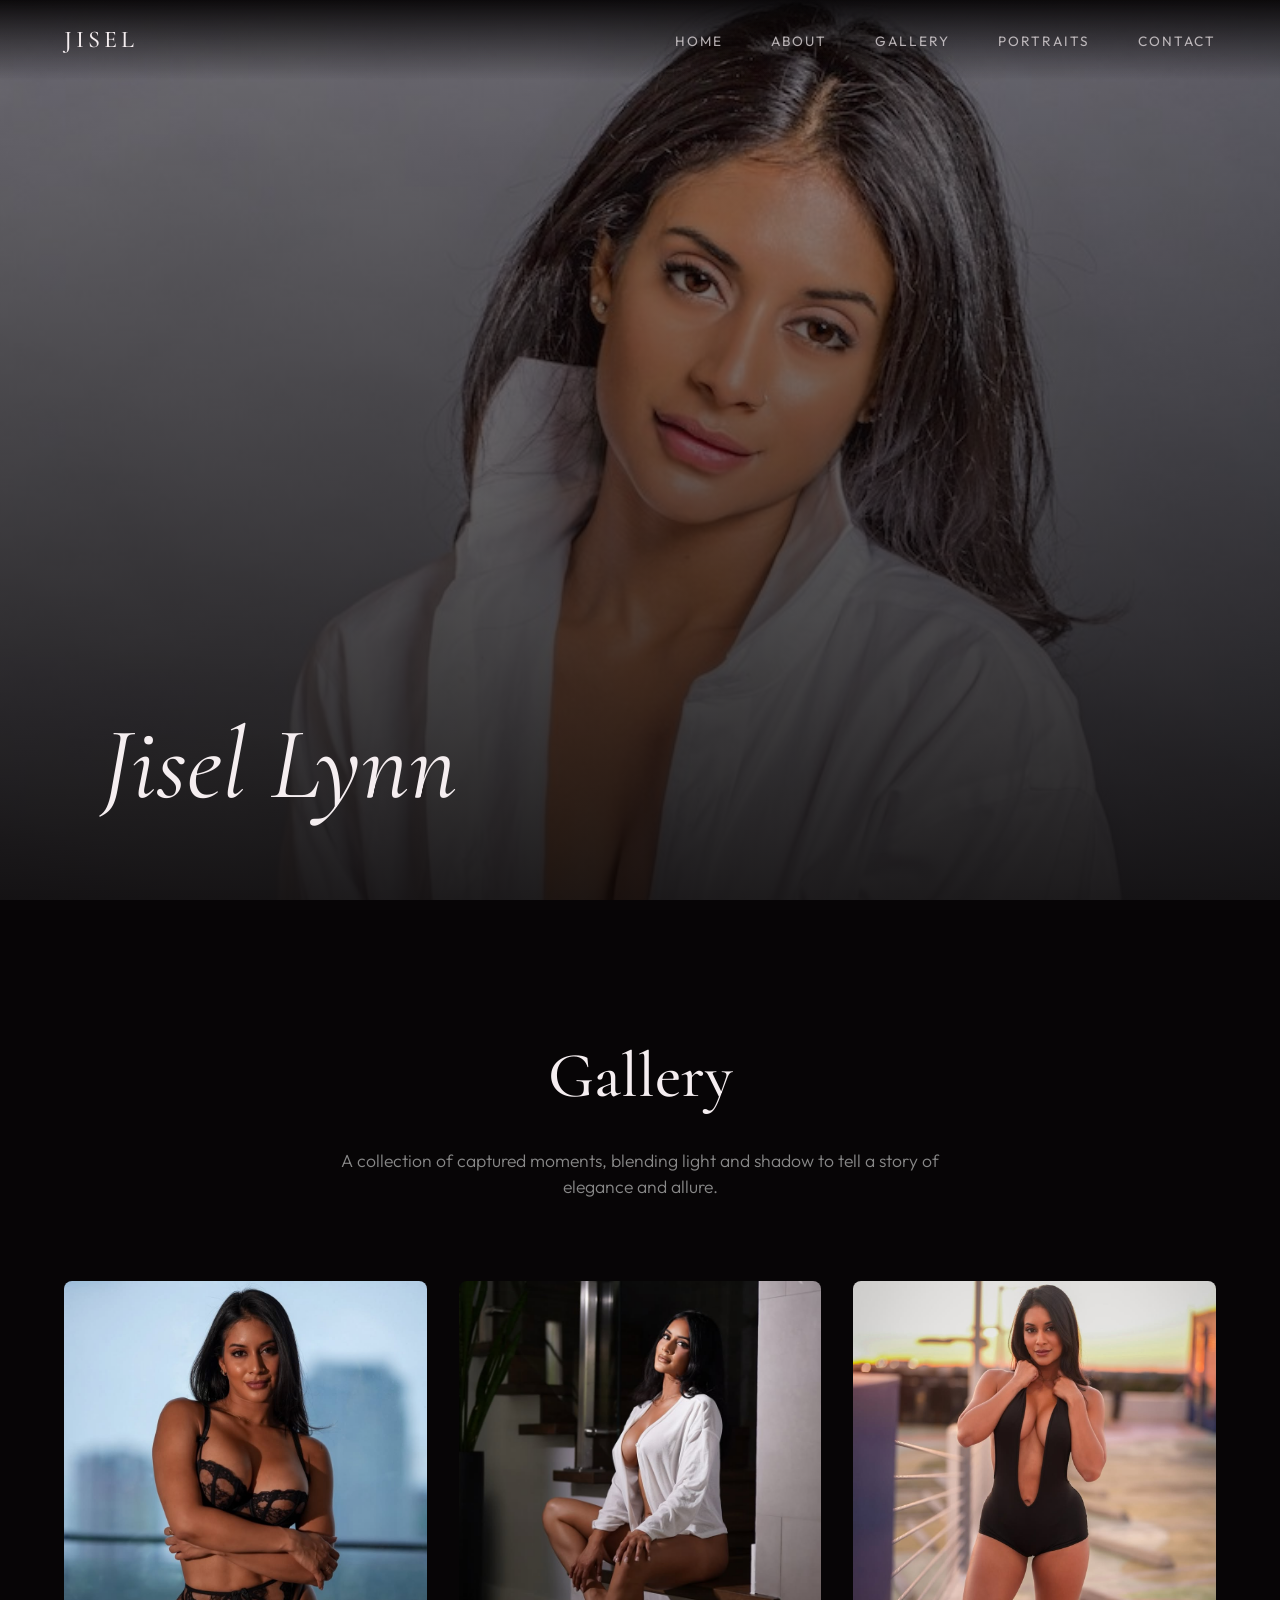
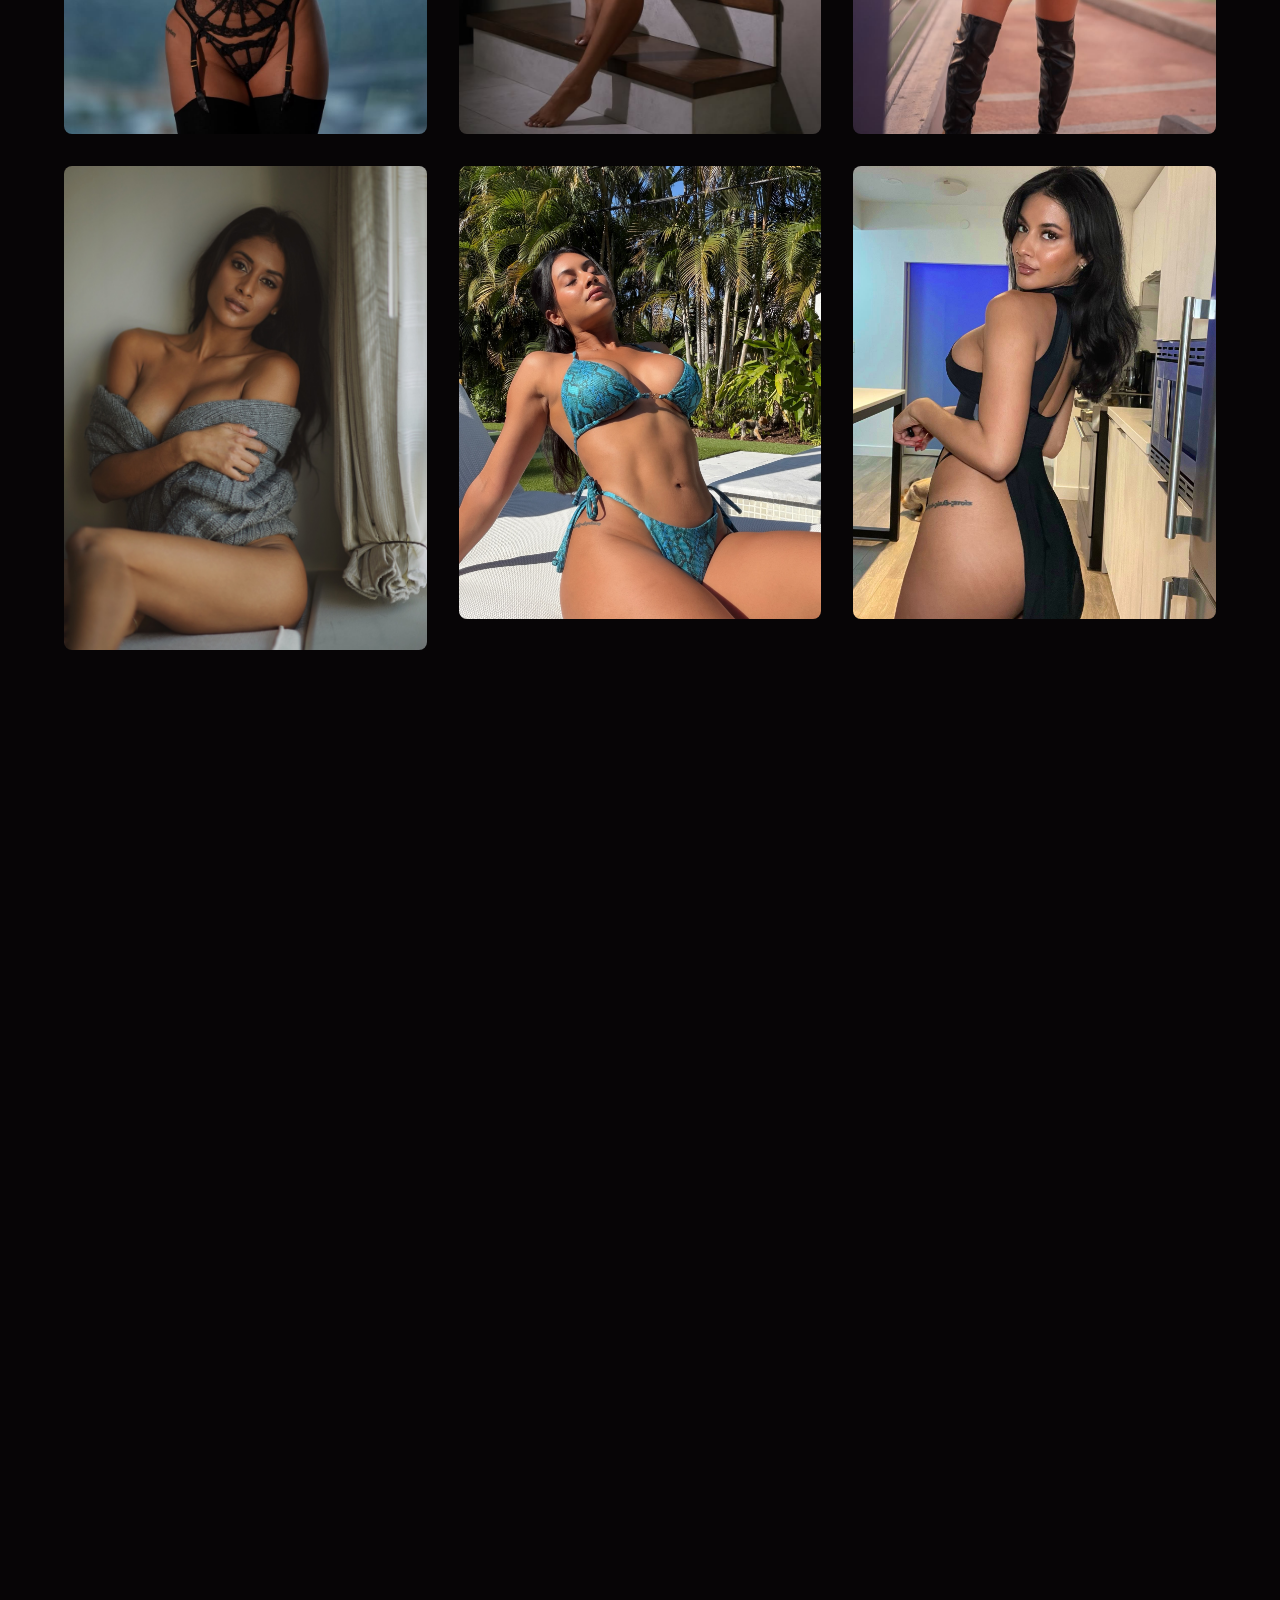
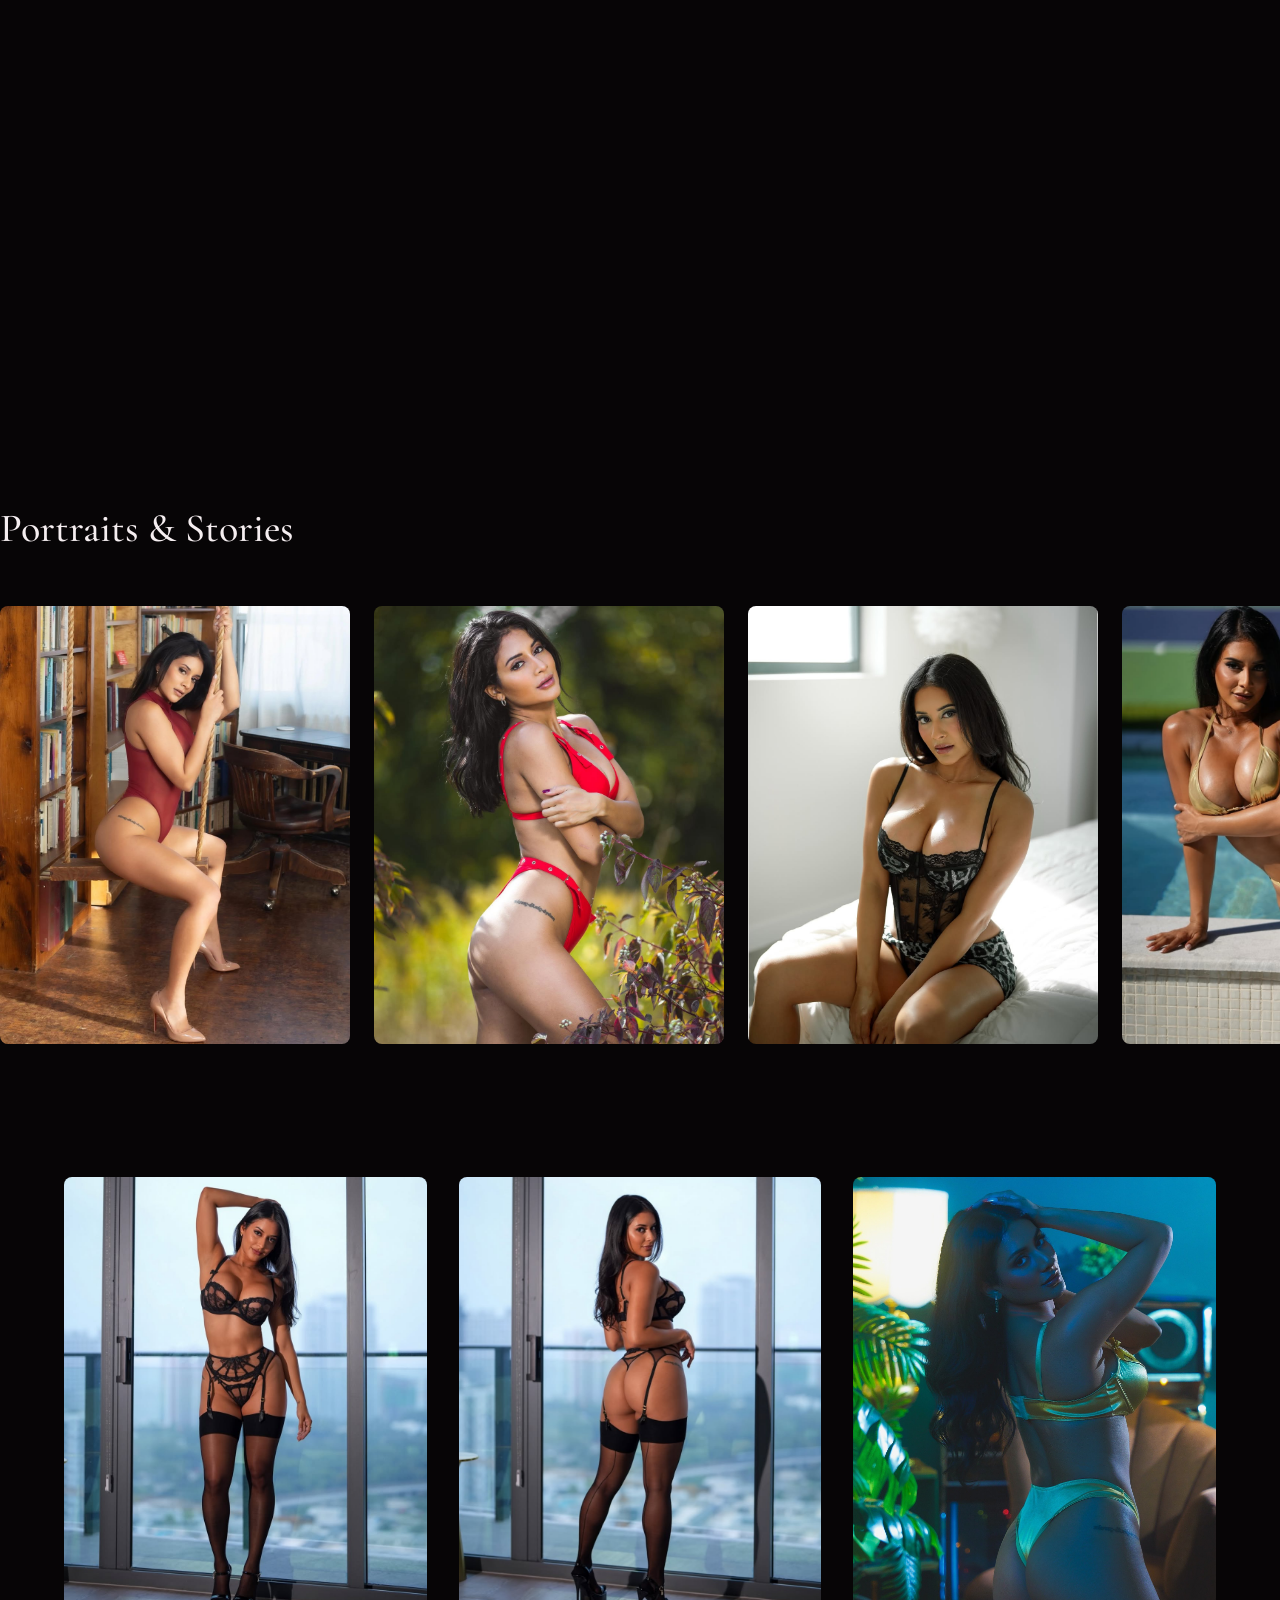
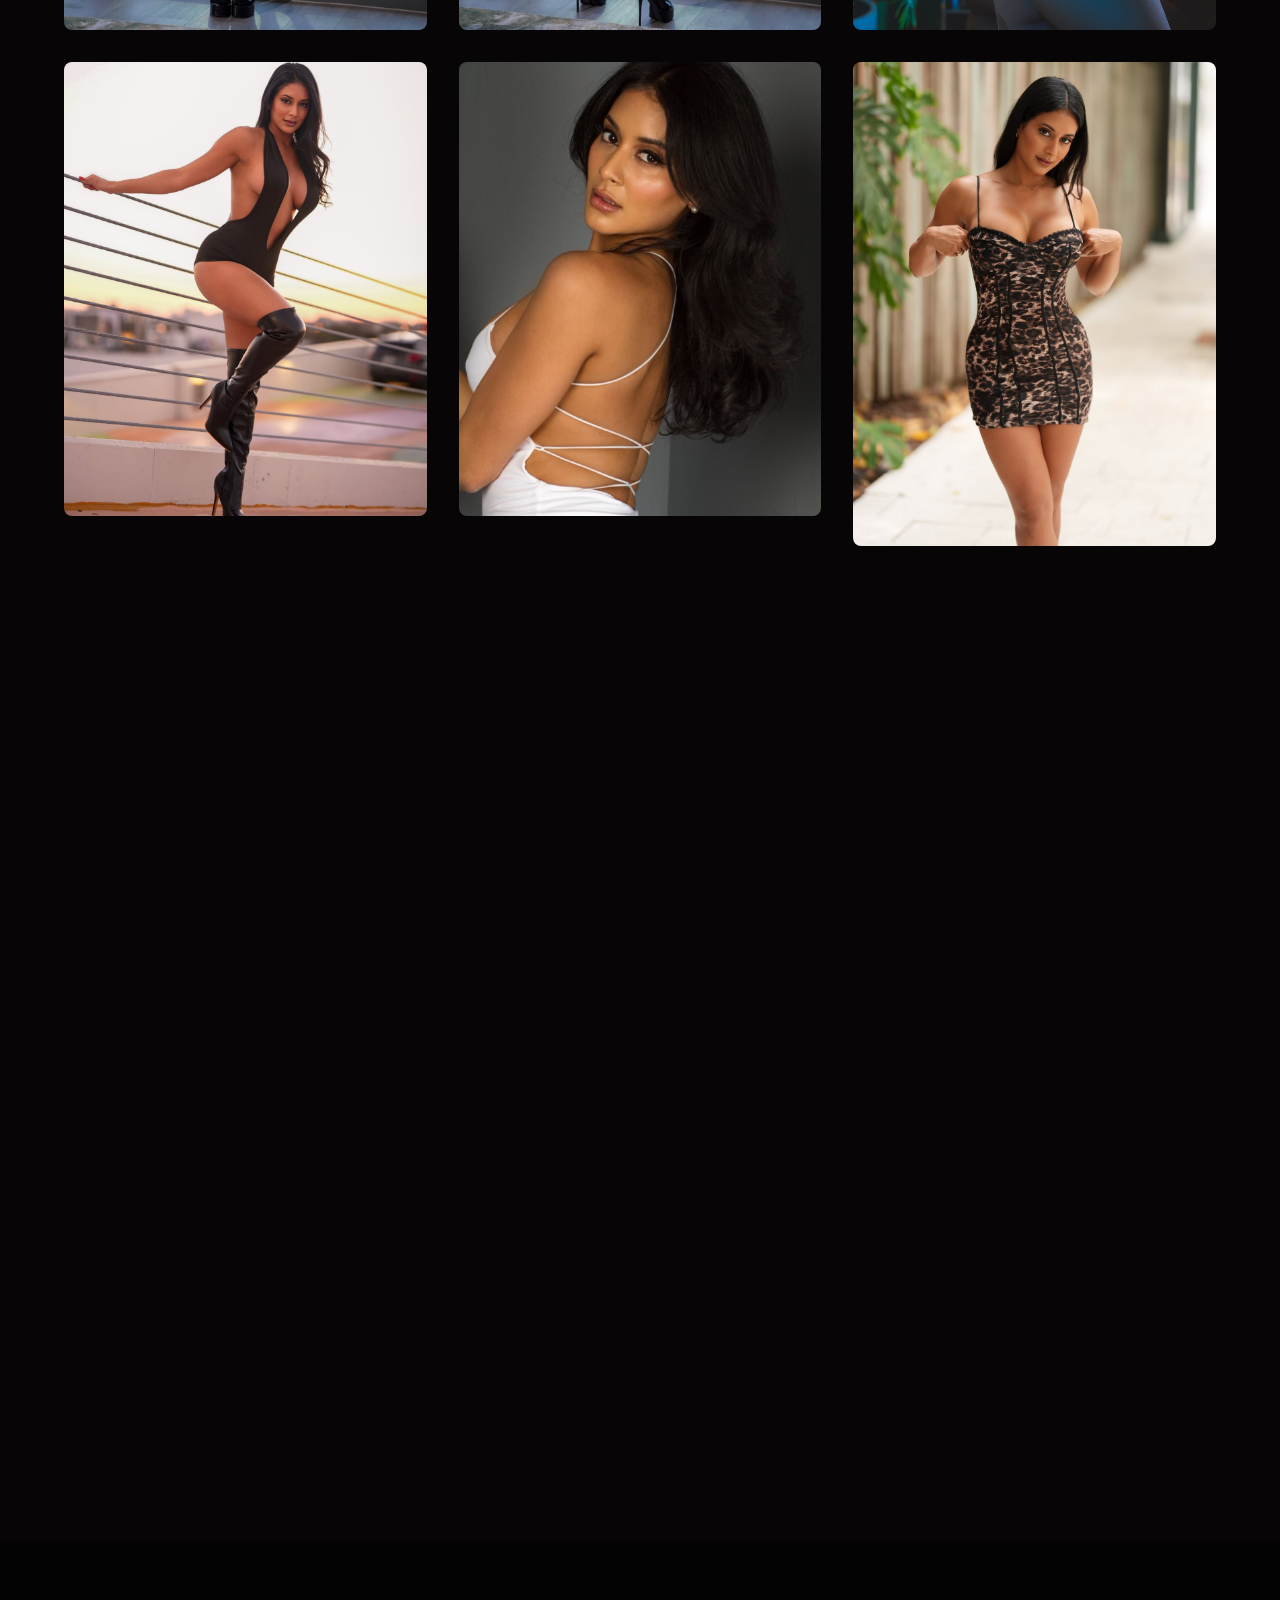
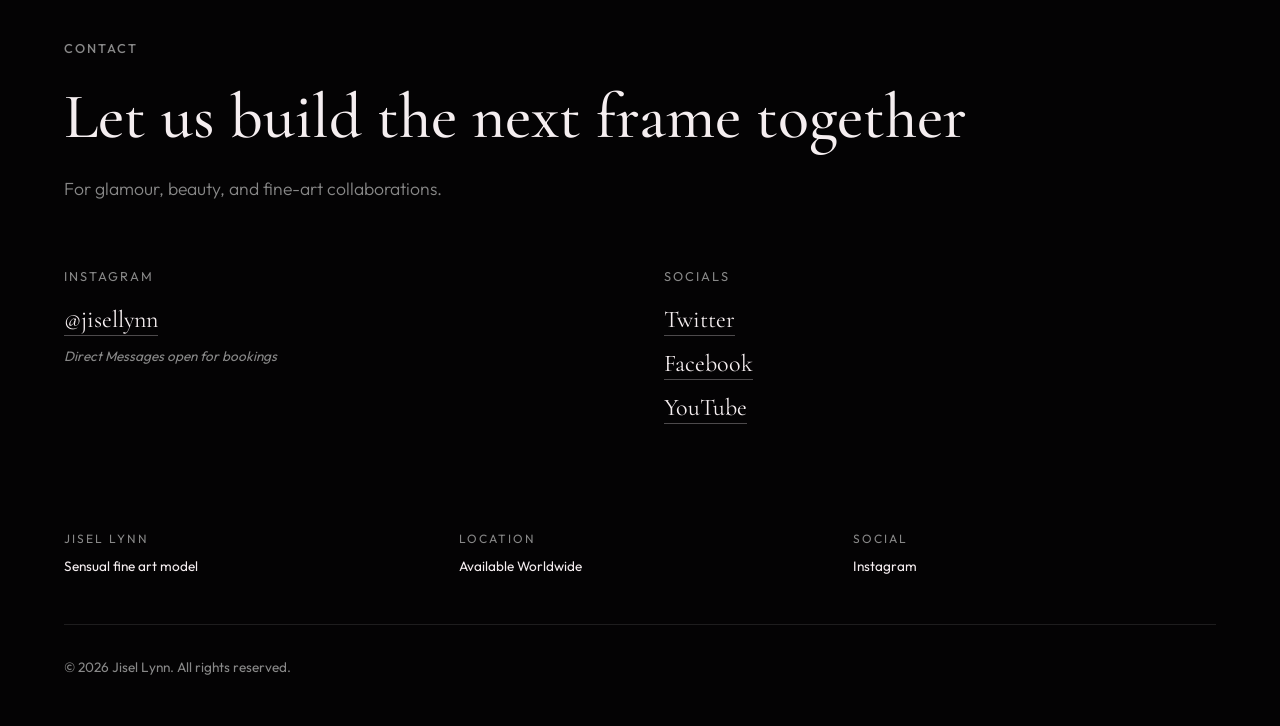
<file: index.html>
<!DOCTYPE html>
<html lang="en">
<head>
    <meta charset="utf-8" />
    <meta name="viewport" content="width=device-width, initial-scale=1" />
    
    <title>Jisel Lynn | Model Portfolio</title>
    <meta name="description" content="Jisel Lynn — Elegant model portfolio. Acting, Art, Boudoir, Fitness & Glamour."/> 
    <meta name="theme-color" content="#070506"/> 
    
    <link rel="preconnect" href="https://fonts.googleapis.com"/> 
    <link rel="preconnect" href="https://fonts.gstatic.com" crossorigin/> 
    
    <!-- Using the exact fonts from references -->
    <link href="https://fonts.googleapis.com/css2?family=Cormorant+Garamond:ital,wght@0,400;0,500;0,600;0,700;1,400;1,500;1,600&family=Outfit:wght@300;400;500;600&display=swap" rel="stylesheet"/>
    <link href="https://fonts.googleapis.com/css2?family=DM+Sans:opsz,wght@9..40,300;9..40,400;9..40,500&display=swap" rel="stylesheet">
    
    <link rel="stylesheet" href="style.css">
</head>
<body>

    <!-- Navigation Bar -->
    <nav class="nav_top">
        <a class="rail_brand" href="#home">JISEL</a> 
        <input id="nav_toggle" class="nav_toggle" type="checkbox" aria-label="Toggle navigation menu"/> 
        
        <label for="nav_toggle" class="hamburger">
            <span></span><span></span><span></span>
        </label> 
        
        <ul class="nav_links">
            <li><a href="#home">Home</a></li> 
            <li><a href="#about">About</a></li> 
            <li><a href="#gallery">Gallery</a></li> 
            <li><a href="#portraits">Portraits</a></li> 
            <li><a href="#contact">Contact</a></li>
        </ul> 
    </nav>
    
    <!-- Main Shell -->
    <main class="page_shell">
        
        <!-- Hero Section -->
        <section id="home" class="hero">
            <div class="hero_slider">
                <div class="hero_slide active">
                    <img src="images/jisel-6.jpg" alt="Portfolio Image">
                </div>
                <div class="hero_slide">
                    <video src="images/jisel-vid-2.mp4" autoplay loop muted playsinline></video>
                </div>
                <div class="hero_slide">
                    <video src="images/jisel-vid-3.mp4" autoplay loop muted playsinline></video>
                </div>
                <div class="hero_slide">
                    <video src="images/JISEL-VID-5.mp4" autoplay loop muted playsinline></video>
                </div>
                <div class="hero_slide">
                    <video src="images/JISEL-VID-6.mp4" autoplay loop muted playsinline></video>
                </div>
                <div class="hero_slide">
                    <video src="images/JISEL-VID-7.mp4" autoplay loop muted playsinline></video>
                </div>
                <div class="hero_slide">
                    <video src="images/JISEL-VID-8.mp4" autoplay loop muted playsinline></video>
                </div>
                <div class="hero_slide">
                    <video src="images/jisel-vid-1.mp4" autoplay loop muted playsinline></video>
                </div>
            </div>
            <div class="hero_dim"></div> 
            
            <div class="hero_content reveal">
                <h1 class="hero_name">Jisel Lynn</h1> 
            </div> 
        </section>
        
        <!-- Gallery Section -->
        <section id="gallery" class="works_section">
            <div class="works_header reveal">
                <h2>Gallery</h2> 
                <p class="works_intro">A collection of captured moments, blending light and shadow to tell a story of elegance and allure.</p>
            </div>
            
            <div class="masonry">
                <figure class="masonry_pack masonry_r4 reveal-grid-item"><img src="images/jisel-12.jpg" loading="lazy" alt="Editorial"></figure>
                <figure class="masonry_pack masonry_h4 reveal-grid-item"><img src="images/jisel-2.jpg" loading="lazy" alt="Editorial"></figure>
                <figure class="masonry_pack masonry_r3 reveal-grid-item"><img src="images/jisel-4.jpg" loading="lazy" alt="Editorial"></figure>
                <figure class="masonry_pack masonry_h5 reveal-grid-item"><img src="images/jisel-5.jpg" loading="lazy" alt="Editorial"></figure>
                <figure class="masonry_pack masonry_r4 reveal-grid-item"><img src="images/jisel-7.jpg" loading="lazy" alt="Editorial"></figure>
                <figure class="masonry_pack masonry_r3 reveal-grid-item"><img src="images/jisel-9.jpg" loading="lazy" alt="Editorial"></figure>
            </div>
        </section>

        <!-- About Section (Denisa Style) -->
        <section id="about" class="about_block">
            <div class="about_split">
                <figure class="about_figure reveal">
                    <img class="about_photo" src="images/jisel-18.jpg" alt="Jisel portrait">
                </figure> 
                <div class="about_copy reveal reveal-delayed">
                    <p class="about_label">ABOUT</p>
                    <h2 class="about_title">Jisel</h2> 
                    <p class="about_lead">Sensual model exploring forms of sensuality.</p> 
                    <p class="about_body">My work combines a refined aesthetic with a bold, modern femininity. Exploring Acting, Art, Bodypaint, Cosplay, Editorial, and Fashion.</p> 
                    
                    <div class="about_tags_section">
                        <p class="section_label">GENRES</p>
                        <div class="pill_group">
                            <span class="pill">Glamour</span>
                            <span class="pill">Sensual Art</span>
                            <span class="pill">Fashion</span>
                        </div>
                    </div>
                    
                    <div class="about_tags_section">
                        <p class="section_label">LANGUAGES</p>
                        <div class="pill_group">
                            <span class="pill">English</span>
                        </div>
                    </div>
                    
                    <div class="model_details_card">
                        <p class="section_label">MEASUREMENTS</p> 
                        <dl class="measure_table">
                            <div class="measure_row"><dt>ETHNICITY</dt> <dd>East Indian</dd></div> 
                            <div class="measure_row"><dt>HEIGHT</dt> <dd>5' 4"</dd></div> 
                            <div class="measure_row"><dt>WEIGHT</dt> <dd>108 lbs</dd></div> 
                            <div class="measure_row"><dt>BUST</dt> <dd>30"</dd></div> 
                            <div class="measure_row"><dt>WAIST</dt> <dd>23"</dd></div> 
                            <div class="measure_row"><dt>HIPS</dt> <dd>34"</dd></div>
                            <div class="measure_row"><dt>HAIR</dt> <dd>Black</dd></div>
                            <div class="measure_row"><dt>EYES</dt> <dd>Brown</dd></div>
                        </dl>
                    </div>
                </div>
            </div>
        </section>

        <!-- Portraits Ribbon Section -->
        <section id="portraits" class="head_band">
            <h2 class="head_title">Portraits &amp; Stories</h2> 
            <div class="head_row">
                <!-- Original Set -->
                <article class="head_cell"><img src="images/jisel-20.jpg" alt="Portrait" loading="lazy"></article>
                <article class="head_cell"><img src="images/jisel-21.jpg" alt="Portrait" loading="lazy"></article>
                <article class="head_cell"><img src="images/jisel-19.jpg" alt="Portrait" loading="lazy"></article>
                <article class="head_cell"><img src="images/jisel-23.jpg" alt="Portrait" loading="lazy"></article>
                <article class="head_cell"><img src="images/jisel-24.jpg" alt="Portrait" loading="lazy"></article>
                <article class="head_cell"><img src="images/jisel-25.jpg" alt="Portrait" loading="lazy"></article>
                <article class="head_cell"><img src="images/jisel-26.jpg" alt="Portrait" loading="lazy"></article>
                <article class="head_cell"><img src="images/jisel-30.jpg" alt="Portrait" loading="lazy"></article>
                <!-- Cloned Set (for seamless loop) -->
                <article class="head_cell"><img src="images/jisel-20.jpg" alt="Portrait" loading="lazy"></article>
                <article class="head_cell"><img src="images/jisel-21.jpg" alt="Portrait" loading="lazy"></article>
                <article class="head_cell"><img src="images/jisel-19.jpg" alt="Portrait" loading="lazy"></article>
                <article class="head_cell"><img src="images/jisel-23.jpg" alt="Portrait" loading="lazy"></article>
                <article class="head_cell"><img src="images/jisel-24.jpg" alt="Portrait" loading="lazy"></article>
                <article class="head_cell"><img src="images/jisel-25.jpg" alt="Portrait" loading="lazy"></article>
                <article class="head_cell"><img src="images/jisel-26.jpg" alt="Portrait" loading="lazy"></article>
                <article class="head_cell"><img src="images/jisel-30.jpg" alt="Portrait" loading="lazy"></article>
            </div>
        </section>
        
        <!-- More Masonry for Remaining Images -->
        <section class="works_section archive_section">
            <div class="masonry">
                <figure class="masonry_pack masonry_h4 reveal-grid-item"><img src="images/jisel-13.jpg" loading="lazy" alt="Editorial"></figure>
                <figure class="masonry_pack masonry_r4 reveal-grid-item"><img src="images/jisel-14.jpg" loading="lazy" alt="Editorial"></figure>
                <figure class="masonry_pack masonry_r3 reveal-grid-item"><img src="images/jisel-15.jpg" loading="lazy" alt="Editorial"></figure>
                <figure class="masonry_pack masonry_h5 reveal-grid-item"><img src="images/jisel-1.jpg" loading="lazy" alt="Editorial"></figure>
                <figure class="masonry_pack masonry_r4 reveal-grid-item"><img src="images/jisel-17.jpg" loading="lazy" alt="Editorial"></figure>
                <figure class="masonry_pack masonry_h4 reveal-grid-item"><img src="images/jisel-new.jpg" loading="lazy" alt="Editorial"></figure>
            </div>
        </section>

        <!-- Denisa Style Follow Block -->
        <section class="follow_block">
            <div class="follow_header reveal">
                <h2 class="follow_title">FOLLOW</h2>
                <p class="follow_handle">@jisellynn</p>
                <a href="https://www.instagram.com/jisellynn" class="follow_btn" target="_blank">INSTAGRAM</a>
            </div>
            
            <div class="instagram_grid">
                <div class="ig_post reveal-grid-item"><video src="images/jisel-vid-4.mp4" autoplay loop muted playsinline></video></div>
                <div class="ig_post reveal-grid-item"><video src="images/jisel-vid-3.mp4" autoplay loop muted playsinline></video></div>
                <div class="ig_post reveal-grid-item"><video src="images/jisel-vid-1.mp4" autoplay loop muted playsinline></video></div>
                <div class="ig_post reveal-grid-item"><video src="images/jisel-vid-2.mp4" autoplay loop muted playsinline></video></div>
            </div>
        </section>

        <!-- Footer / Contact Block -->
        <div class="footer_cluster">
            <section id="contact" class="contact_wrap">
                <div class="contact_card">
                    <p class="label">Contact</p> 
                    <h2>Let us build the next frame together</h2> 
                    <p class="subtext">For glamour, beauty, and fine-art collaborations.</p> 
                    <div class="contact_grid">
                        <div class="contact_primary">
                            <span>Instagram</span> 
                            <p><a class="contact_link" href="https://www.instagram.com/jisellynn" target="_blank">@jisellynn</a></p> 
                            <p class="fineprint">Direct Messages open for bookings</p>
                        </div> 
                        <div>
                            <span>Socials</span> 
                            <p><a class="contact_link" href="https://twitter.com/jisellynn" target="_blank">Twitter</a></p>
                            <p><a class="contact_link" href="http://www.Facebook.com/JiselLynn" target="_blank">Facebook</a></p>
                            <p><a class="contact_link" href="https://www.youtube.com/Jisellynn" target="_blank">YouTube</a></p>
                        </div>
                    </div>
                </div>
            </section>
            
            <footer class="footer_wrap">
                <div class="footer_grid">
                    <div>
                        <p class="footer_heading">Jisel Lynn</p> 
                        <p class="footer_tag">Sensual fine art model</p>
                    </div> 
                    <div>
                        <p class="footer_heading">Location</p> 
                        <p>Available Worldwide</p>
                    </div> 
                    <div>
                        <p class="footer_heading">Social</p> 
                        <p><a class="footer_link" href="https://www.instagram.com/jisellynn" target="_blank">Instagram</a></p>
                    </div>
                </div> 
                <div class="footer_rule"></div> 
                <p class="copyright">© <span id="year"></span> Jisel Lynn. All rights reserved.</p>
            </footer>
        </div>
        
    </main>

<!-- Lightbox -->
<div id="lightbox" class="lightbox">
    <span class="close-lightbox">&times;</span>
    <img class="lightbox-content" id="lightbox-img">
    <video class="lightbox-vid" id="lightbox-vid" autoplay loop muted playsinline style="display: none;"></video>
</div>

<script src="script.js"></script>
</body>
</html>
</file>
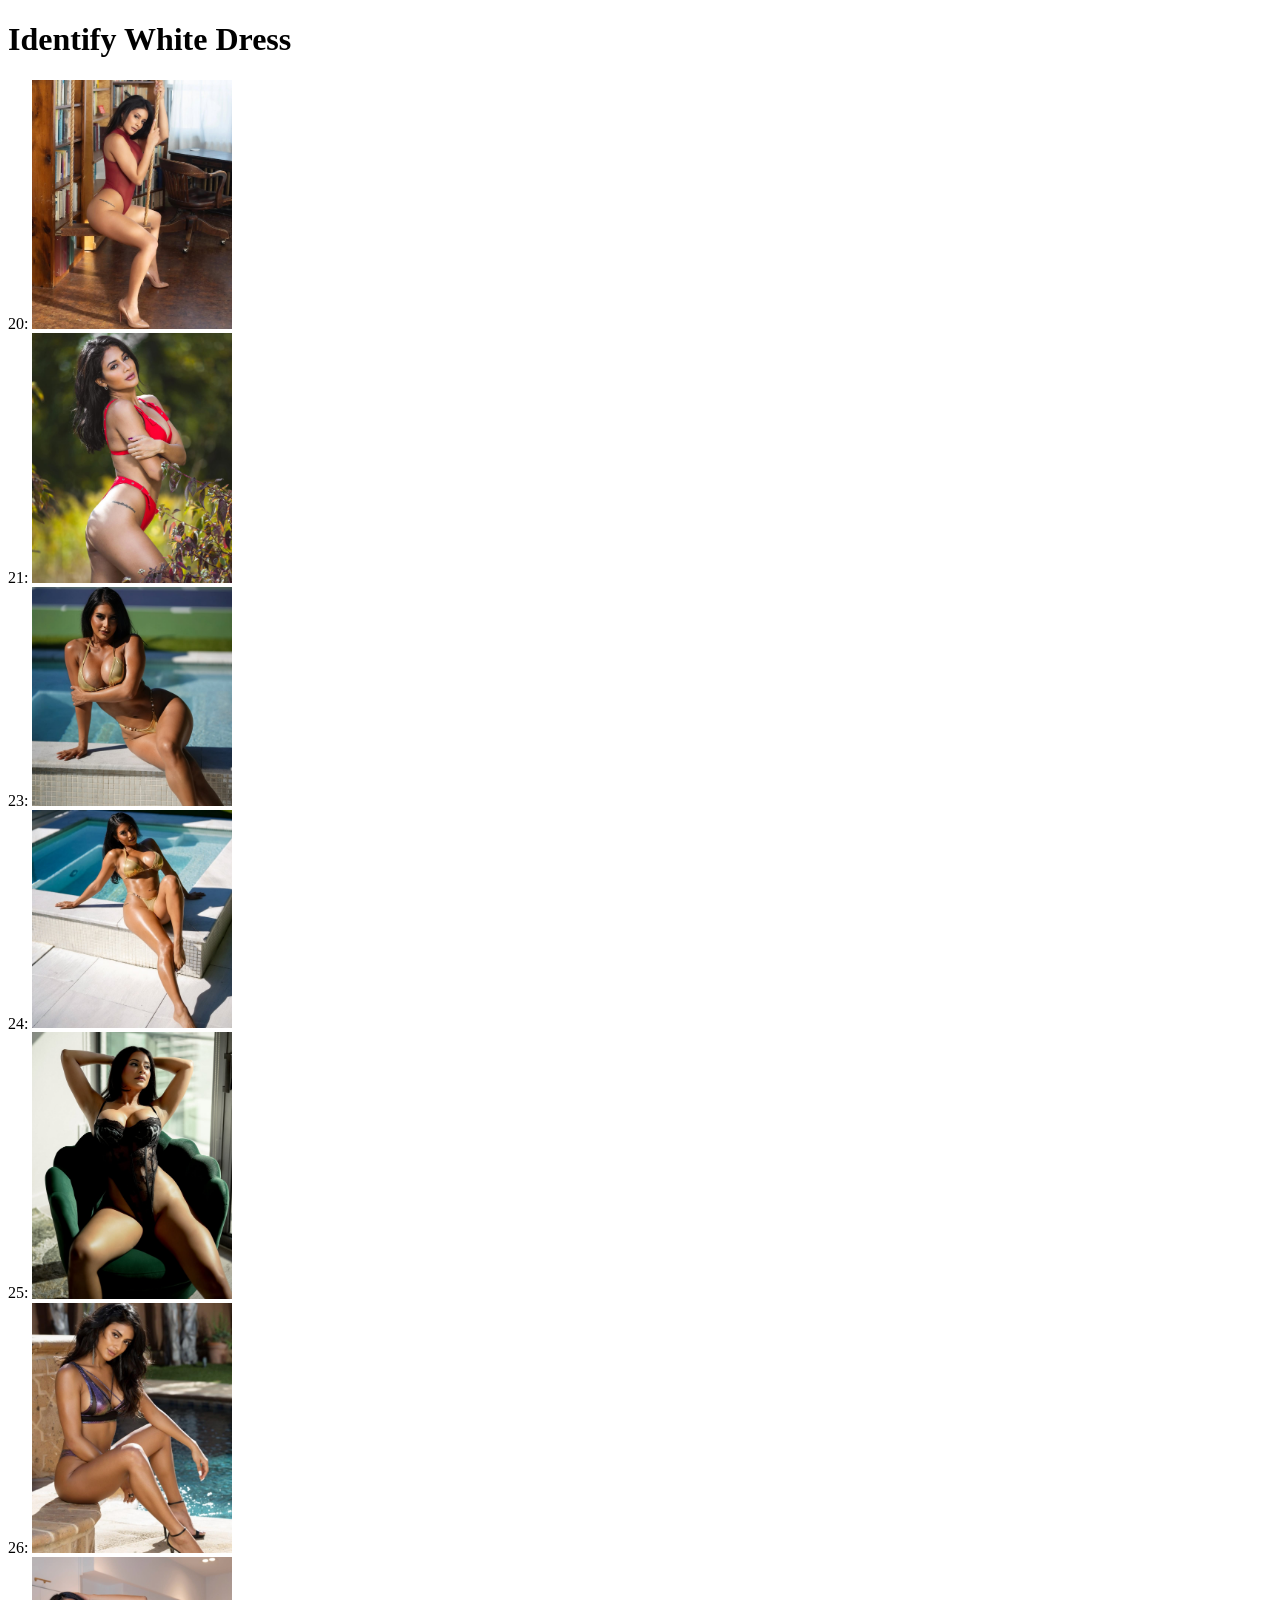
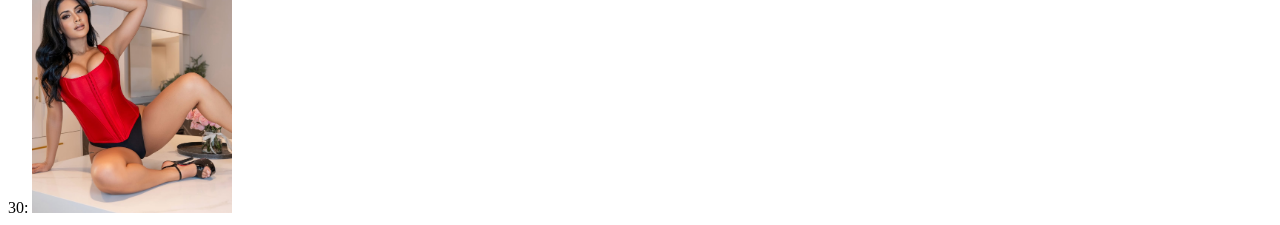
<file: temp_view.html>
<!DOCTYPE html>
<html>
<head><style>img {width: 200px;}</style></head>
<body>
    <h1>Identify White Dress</h1>
    <div>20: <img src="images/jisel-20.jpg"></div>
    <div>21: <img src="images/jisel-21.jpg"></div>
    <div>23: <img src="images/jisel-23.jpg"></div>
    <div>24: <img src="images/jisel-24.jpg"></div>
    <div>25: <img src="images/jisel-25.jpg"></div>
    <div>26: <img src="images/jisel-26.jpg"></div>
    <div>30: <img src="images/jisel-30.jpg"></div>
</body>
</html>
</file>
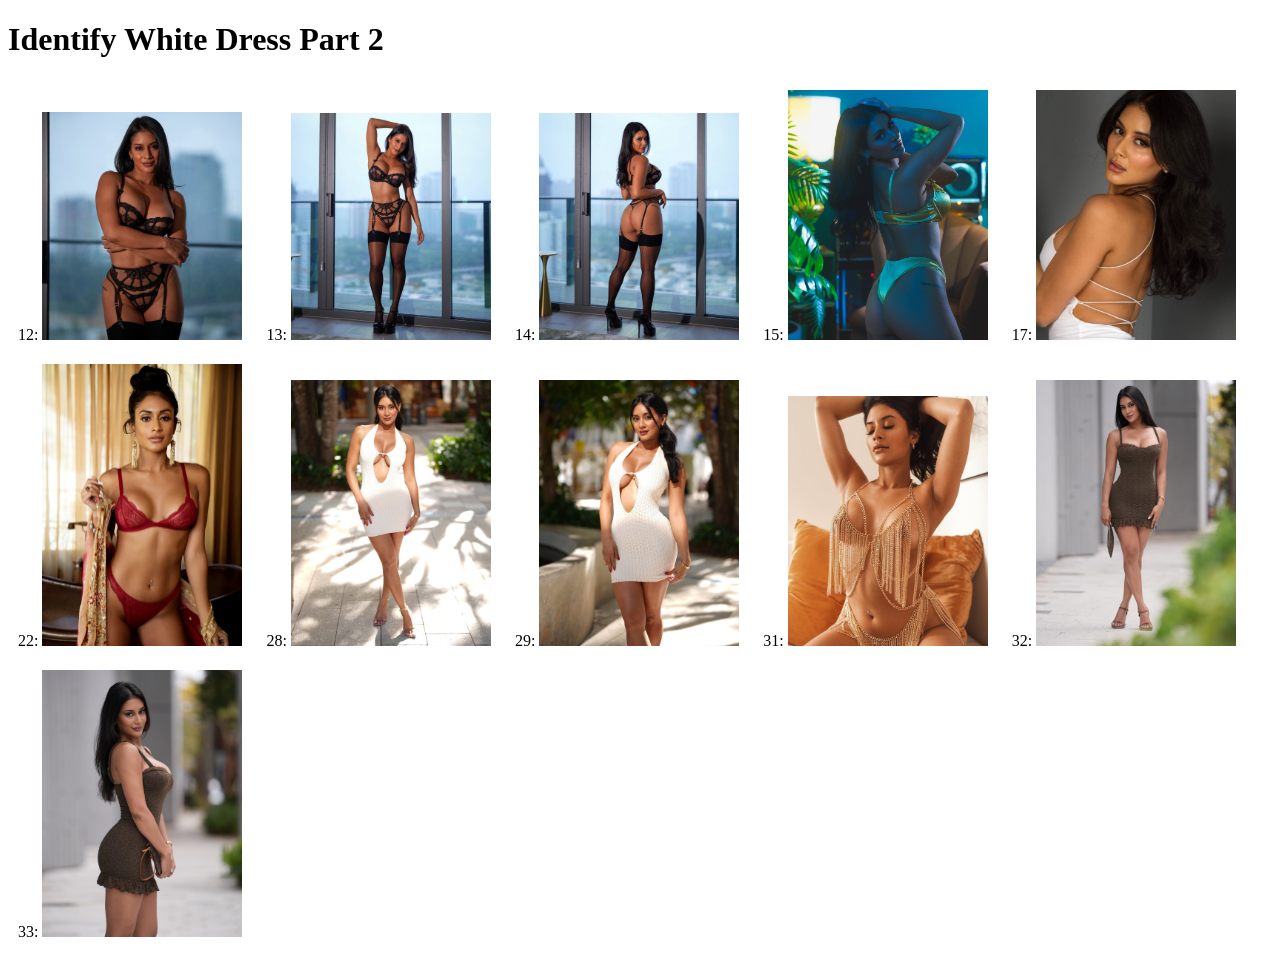
<file: temp_view2.html>
<!DOCTYPE html>
<html>
<head><style>img {width: 200px;} div {display: inline-block; margin: 10px;}</style></head>
<body>
    <h1>Identify White Dress Part 2</h1>
    <div>12: <img src="images/jisel-12.jpg"></div>
    <div>13: <img src="images/jisel-13.jpg"></div>
    <div>14: <img src="images/jisel-14.jpg"></div>
    <div>15: <img src="images/jisel-15.jpg"></div>
    <div>17: <img src="images/jisel-17.jpg"></div>
    <div>22: <img src="images/jisel-22.jpg"></div>
    <div>28: <img src="images/jisel-28.jpg"></div>
    <div>29: <img src="images/jisel-29.jpg"></div>
    <div>31: <img src="images/jisel-31.jpg"></div>
    <div>32: <img src="images/jisel-32.jpg"></div>
    <div>33: <img src="images/jisel-33.jpg"></div>
</body>
</html>
</file>
<file: style.css>
:root {
    --bg-dark: #070506;
    --text-light: #f5eef0;
    --text-muted: #888888;
    --font-heading: 'Cormorant Garamond', serif;
    --font-sans: 'Outfit', 'DM Sans', sans-serif;
    --max-content: 1300px;
}

* {
    margin: 0;
    padding: 0;
    box-sizing: border-box;
}

html {
    scroll-behavior: smooth;
    overflow-x: hidden;
}

body {
    background: var(--bg-dark);
    color: var(--text-light);
    font-family: var(--font-sans);
    line-height: 1.5;
    -webkit-font-smoothing: antialiased;
    overflow-x: hidden;
}

h1, h2, h3, .hero_name, .hero_tagline, .label, .head_title {
    font-family: var(--font-heading);
    font-weight: 500;
}

a {
    color: inherit;
    text-decoration: none;
    transition: opacity 0.5s cubic-bezier(0.16, 1, 0.3, 1);
}

a:hover {
    opacity: 0.6;
}

/* Nav Bar (Top) */
.nav_top {
    position: fixed;
    top: 0;
    left: 0;
    width: 100%;
    height: 80px;
    background: linear-gradient(180deg, rgba(7,5,6,0.95) 0%, rgba(7,5,6,0) 100%);
    display: flex;
    justify-content: space-between;
    align-items: center;
    padding: 0 5vw;
    z-index: 100;
    transition: background 0.4s ease;
}

.nav_top.scrolled {
    background: rgba(7, 5, 6, 0.98);
    backdrop-filter: blur(15px);
    border-bottom: 1px solid rgba(255,255,255,0.05);
}

.rail_brand {
    font-family: var(--font-heading);
    font-size: 1.5rem;
    font-weight: 500;
    letter-spacing: 4px;
}

.nav_toggle {
    display: none;
}

.hamburger {
    cursor: pointer;
    display: flex;
    flex-direction: column;
    gap: 5px;
    z-index: 101;
}

.hamburger span {
    display: block;
    width: 25px;
    height: 1px;
    background: var(--text-light);
    transition: 0.3s;
}

.nav_links {
    position: fixed;
    top: 0;
    left: 0;
    width: 100%;
    height: 100vh;
    background: rgba(7, 5, 6, 0.98);
    backdrop-filter: blur(20px);
    display: flex;
    flex-direction: column;
    justify-content: center;
    align-items: center;
    list-style: none;
    transform: translateY(-100%);
    opacity: 0;
    transition: transform 0.6s cubic-bezier(0.16, 1, 0.3, 1), opacity 0.6s ease;
    z-index: 98;
}

.nav_toggle:checked ~ .nav_links {
    transform: translateY(0);
    opacity: 1;
}

.nav_toggle:checked ~ .hamburger span:nth-child(1) {
    transform: translateY(6px) rotate(45deg);
}
.nav_toggle:checked ~ .hamburger span:nth-child(2) {
    opacity: 0;
}
.nav_toggle:checked ~ .hamburger span:nth-child(3) {
    transform: translateY(-6px) rotate(-45deg);
}

.nav_links li {
    margin-bottom: 2rem;
}

.nav_links a {
    font-family: var(--font-heading);
    font-size: 3rem;
    text-transform: uppercase;
    font-weight: 400;
    letter-spacing: 3px;
}

@media (min-width: 1024px) {
    .hamburger {
        display: none;
    }
    
    .nav_links {
        position: static;
        width: auto;
        height: auto;
        flex-direction: row;
        background: transparent;
        backdrop-filter: none;
        transform: none;
        opacity: 1;
        transition: none;
        gap: 3rem;
    }
    
    .nav_links li {
        margin-bottom: 0;
    }
    
    .nav_links a {
        font-family: var(--font-sans);
        font-size: 0.85rem;
        opacity: 0.7;
        text-transform: uppercase;
        letter-spacing: 2px;
    }
    
    .nav_links a:hover {
        opacity: 1;
    }
}

/* Page Shell */
.page_shell {
    position: relative;
    width: 100%;
    overflow: hidden;
}

.hero {
    position: relative;
    height: 100vh;
    display: flex;
    flex-direction: column;
    justify-content: flex-end;
    align-items: flex-start;
    text-align: left;
    overflow: hidden;
    padding: 0 0 10vh 8vw; /* Position name in bottom-left corner */
}

.hero_slider {
    position: absolute;
    top: 0;
    left: 0;
    width: 100%;
    height: 100%;
    z-index: -2;
    transform: scale(1.02); /* Optimized scale to reduce cropping by 3% */
}

.hero_slide {
    position: absolute;
    top: 0;
    left: 0;
    width: 100%;
    height: 100%;
    opacity: 0;
    transition: opacity 1.5s ease-in-out;
}

.hero_slide.active {
    opacity: 1;
}

.hero_slide img, .hero_slide video {
    width: 100%;
    height: 100%;
    object-fit: cover;
}

@media (min-width: 1024px) {
    .hero_slide img, .hero_slide video {
        object-position: center 10%; /* Optimized for portraits on wide screens */
    }
}

.hero_dim {
    position: absolute;
    top: 0;
    left: 0;
    width: 100%;
    height: 100%;
    background: linear-gradient(180deg, rgba(7,5,6,0.3) 0%, rgba(7,5,6,0.9) 100%);
    z-index: -1;
}

.hero_role {
    font-family: var(--font-sans);
    text-transform: uppercase;
    letter-spacing: 3px;
    font-size: 0.75rem;
    margin-bottom: 2rem;
    opacity: 0.8;
}

.hero_center {
    max-width: 600px;
    width: 100%;
}

.hero_name {
    font-size: clamp(3.5rem, 8vw, 7rem);
    line-height: 0.9;
    margin-bottom: 0;
    font-style: italic;
    font-weight: 400;
}

.hero_tagline {
    font-size: clamp(1.2rem, 3vw, 1.8rem);
    margin-bottom: 2.5rem;
    font-weight: 300;
    color: #dfdfdf;
}

.hero_cta {
    display: inline-block;
    padding: 1rem 3rem;
    border: 1px solid rgba(255,255,255,0.4);
    border-radius: 4px;
    font-size: 0.8rem;
    text-transform: uppercase;
    letter-spacing: 3px;
    transition: all 0.5s cubic-bezier(0.16, 1, 0.3, 1);
}

.hero_cta:hover {
    background: rgba(255,255,255,1);
    color: var(--bg-dark);
    border-color: rgba(255,255,255,1);
}

.hero_cities {
    position: absolute;
    bottom: 3rem;
    font-size: 0.75rem;
    text-transform: uppercase;
    letter-spacing: 2px;
    opacity: 0.6;
}

/* Masonry Gallery */
.works_section {
    padding: 8rem 5vw;
}

.archive_section {
    padding-top: 2rem;
}

.works_header {
    text-align: center;
    max-width: 600px;
    margin: 0 auto 5rem;
}

.works_header h2 {
    font-size: clamp(3rem, 6vw, 4rem);
    margin-bottom: 1.5rem;
}

.works_intro {
    font-family: var(--font-sans);
    font-weight: 300;
    font-size: 1.1rem;
    color: var(--text-muted);
}

.masonry {
    display: grid;
    grid-template-columns: repeat(1, 1fr);
    gap: 2rem;
    max-width: var(--max-content);
    margin: 0 auto;
}

@media (min-width: 768px) {
    .masonry {
        grid-template-columns: repeat(2, 1fr);
    }
}

@media (min-width: 1200px) {
    .masonry {
        grid-template-columns: repeat(3, 1fr);
    }
}

.masonry_pack {
    position: relative;
    overflow: hidden;
    cursor: pointer;
    border-radius: 8px;
}

/* Cinematic Reveals */
.reveal {
    opacity: 0;
    transform: translateY(40px);
    transition: all 1s cubic-bezier(0.16, 1, 0.3, 1);
    will-change: transform, opacity;
}

.reveal.active {
    opacity: 1;
    transform: translateY(0);
}

.masonry_pack img, .masonry_pack video {
    width: 100%;
    height: 100%;
    object-fit: cover;
    display: block;
    transition: transform 0.8s ease;
}

.masonry_pack:hover img, .masonry_pack:hover video {
    transform: scale(1.03);
}

/* Aspect ratios imitating Michela structure */
.masonry_r3, .head_cell.masonry_r3 { aspect-ratio: 3/4; }
.masonry_r4, .head_cell.masonry_r4 { aspect-ratio: 4/5; }
.masonry_h4, .head_cell.masonry_h4 { aspect-ratio: 4/3; }
.masonry_h5, .head_cell.masonry_h5 { aspect-ratio: 16/9; }

.cell_copy {
    display: flex;
    flex-direction: column;
    justify-content: center;
    padding: 3rem;
    background: rgba(255,255,255,0.03);
    border: 1px solid rgba(255,255,255,0.05);
}

.cell_copy h3 {
    font-size: 2rem;
    margin-bottom: 1rem;
    font-style: italic;
}

.cell_copy p {
    color: var(--text-muted);
    font-weight: 300;
}

/* About Block */
.about_block {
    padding: 8rem 5vw;
    background: var(--bg-dark); 
}

.about_split {
    display: grid;
    grid-template-columns: 1fr;
    gap: 4rem;
    align-items: center;
    max-width: var(--max-content);
    margin: 0 auto;
}

@media (min-width: 900px) {
    .about_split {
        grid-template-columns: 4fr 5fr;
        align-items: flex-start;
        gap: 6rem;
    }
}

.about_label {
    font-family: var(--font-sans);
    text-transform: uppercase;
    letter-spacing: 4px;
    font-size: 0.75rem;
    color: var(--text-muted);
    margin-bottom: 1.5rem;
}

.about_title {
    font-size: 3.5rem;
    margin-bottom: 2rem;
    line-height: 1;
}

.about_lead {
    font-size: 1.1rem;
    margin-bottom: 1rem;
    color: var(--text-light);
}

.about_body {
    color: var(--text-muted);
    margin-bottom: 3rem;
    font-weight: 300;
    font-size: 0.95rem;
    line-height: 1.6;
}

.section_label {
    font-family: var(--font-sans);
    text-transform: uppercase;
    letter-spacing: 2px;
    font-size: 0.75rem;
    margin-bottom: 1rem;
    color: var(--text-muted);
}

.about_tags_section {
    margin-bottom: 2.5rem;
}

.pill_group {
    display: flex;
    flex-wrap: wrap;
    gap: 0.8rem;
}

.pill {
    display: inline-block;
    padding: 0.5rem 1.2rem;
    border: 1px solid rgba(255,255,255,0.15);
    border-radius: 30px;
    font-family: var(--font-sans);
    font-size: 0.8rem;
    color: rgba(255,255,255,0.8);
    transition: 0.3s;
}

.pill:hover {
    background: rgba(255,255,255,0.1);
}

.about_photo {
    width: 100%;
    height: auto;
    object-fit: cover;
    border-radius: 8px;
}

.model_details_card {
    margin-top: 3rem;
}

.measure_table {
    display: flex;
    flex-direction: column;
    border: 1px solid rgba(255,255,255,0.1);
    border-radius: 12px;
    padding: 1.5rem 2rem;
    background: rgba(0,0,0,0.3);
}

.measure_row {
    display: flex;
    justify-content: space-between;
    padding: 0.8rem 0;
    border-bottom: 1px solid rgba(255,255,255,0.05);
}

.measure_row:last-child {
    border-bottom: none;
}

.measure_row dt {
    font-family: var(--font-sans);
    color: var(--text-muted);
    font-size: 0.85rem;
    text-transform: uppercase;
    letter-spacing: 1px;
}

.measure_row dd {
    font-family: var(--font-sans);
    font-size: 0.9rem;
    font-weight: 500;
}

/* Portraits Ribbon */
.head_band {
    padding: 6rem 0;
    overflow: hidden; /* Contain the marquee */
}

.head_title {
    font-size: 2.5rem;
    margin-bottom: 3rem;
}

.head_row {
    display: flex;
    gap: 1.5rem;
    width: max-content; /* Ensure container expands to fit all items */
    animation: marquee 45s linear infinite;
    will-change: transform;
}

@keyframes marquee {
    from { transform: translateX(0); }
    to { transform: translateX(calc(-50% - 0.75rem)); }
}

/* Pause on hover for better user experience */
.head_row:hover {
    animation-play-state: paused;
}

.head_row::-webkit-scrollbar {
    display: none;
}

.head_cell {
    flex: 0 0 80vw;
    max-width: 400px;
}

@media (min-width: 768px) {
    .head_cell {
        flex: 0 0 350px;
    }
}

.head_cell img, .head_cell video {
    width: 100%;
    height: 100%;
    object-fit: cover;
    cursor: pointer;
    border-radius: 8px;
    transition: transform 0.6s ease;
}

.head_cell:hover img, .head_cell:hover video {
    transform: scale(1.02);
}

/* Footer & Contact */
.footer_cluster {
    background: #040304;
    padding: 6rem 5vw 3rem;
}

.contact_wrap {
    margin-bottom: 6rem;
}

.contact_card .label {
    text-transform: uppercase;
    letter-spacing: 2px;
    color: var(--text-muted);
    font-size: 0.8rem;
    margin-bottom: 1.5rem;
    font-family: var(--font-sans);
}

.contact_card h2 {
    font-size: clamp(2.5rem, 5vw, 4.5rem);
    line-height: 1.1;
    margin-bottom: 1.5rem;
}

.contact_card .subtext {
    font-size: 1.1rem;
    color: var(--text-muted);
    font-weight: 300;
    max-width: 600px;
    margin-bottom: 4rem;
}

/* Follow Block */
.follow_block {
    padding: 6rem 5vw;
    max-width: var(--max-content);
    margin: 0 auto;
    text-align: center;
}

.follow_title {
    font-family: var(--font-heading);
    font-size: clamp(3rem, 8vw, 6.5rem);
    margin-bottom: 0.5rem;
    line-height: 1;
    letter-spacing: 6px;
}

.follow_handle {
    font-family: var(--font-sans);
    color: var(--text-muted);
    margin-bottom: 3rem;
    font-size: 0.9rem;
}

.follow_btn {
    display: inline-block;
    background: #3A1015; /* Dark maroon/red like Denisa */
    color: var(--text-light);
    font-family: var(--font-sans);
    text-transform: uppercase;
    font-weight: 600;
    font-size: 0.85rem;
    letter-spacing: 4px;
    padding: 1.2rem 3.5rem;
    border: none;
    transition: all 0.5s cubic-bezier(0.16, 1, 0.3, 1);
}

.follow_btn:hover {
    background: var(--text-light);
    color: #3A1015;
}

.follow_header {
    margin-bottom: 4rem;
}

.instagram_grid {
    display: grid;
    grid-template-columns: repeat(2, 1fr);
    gap: 0.5rem;
}

@media (min-width: 768px) {
    .instagram_grid {
        grid-template-columns: repeat(4, 1fr);
        gap: 1rem;
    }
}

.ig_post img, .ig_post video {
    width: 100%;
    aspect-ratio: 3/4;
    object-fit: cover;
    border-radius: 8px;
    cursor: pointer;
    transition: opacity 0.3s;
}

.ig_post:hover img, .ig_post:hover video {
    opacity: 0.8;
}

.contact_grid {
    display: grid;
    grid-template-columns: 1fr;
    gap: 3rem;
}

@media (min-width: 768px) {
    .contact_grid {
        grid-template-columns: 1fr 1fr;
    }
}

.footer_grid {
    display: grid;
    grid-template-columns: repeat(1, 1fr);
    gap: 2rem;
    margin-bottom: 3rem;
    max-width: var(--max-content);
    margin-left: auto;
    margin-right: auto;
}

.contact_wrap .contact_card {
    max-width: var(--max-content);
    margin: 0 auto;
}

.contact_grid span {
    display: block;
    font-size: 0.8rem;
    text-transform: uppercase;
    letter-spacing: 2px;
    color: var(--text-muted);
    margin-bottom: 1rem;
}

.contact_link {
    font-size: 1.5rem;
    font-family: var(--font-heading);
    display: inline-block;
    margin-bottom: 0.5rem;
    position: relative;
}

.contact_link::after {
    content: '';
    position: absolute;
    bottom: 2px;
    left: 0;
    width: 100%;
    height: 1px;
    background: var(--text-light);
    opacity: 0.3;
    transition: 0.3s;
}

.contact_link:hover::after {
    opacity: 1;
}

.fineprint {
    font-size: 0.85rem;
    color: var(--text-muted);
    font-style: italic;
}

.footer_wrap {
    font-size: 0.85rem;
    max-width: var(--max-content);
    margin: 0 auto;
}

.footer_grid {
    display: grid;
    grid-template-columns: repeat(1, 1fr);
    gap: 2rem;
    margin-bottom: 3rem;
}

@media (min-width: 768px) {
    .footer_grid {
        grid-template-columns: repeat(3, 1fr);
    }
}

.footer_heading {
    text-transform: uppercase;
    letter-spacing: 2px;
    color: var(--text-muted);
    margin-bottom: 0.5rem;
    font-size: 0.75rem;
}

.footer_rule {
    height: 1px;
    background: rgba(255,255,255,0.1);
    margin-bottom: 2rem;
}

.copyright {
    color: var(--text-muted);
}

/* Lightbox */
.lightbox {
    display: none;
    position: fixed;
    z-index: 99999;
    top: 0;
    left: 0;
    width: 100%;
    height: 100%;
    background: rgba(4, 3, 4, 0.7);
    backdrop-filter: blur(35px);
    -webkit-backdrop-filter: blur(35px);
    justify-content: center;
    align-items: center;
    padding: 2rem;
}

.lightbox.active {
    display: flex;
}

.lightbox-content, .lightbox-vid {
    max-width: 100%;
    max-height: 90vh;
    object-fit: contain;
    animation: zoom 0.3s ease;
}

.close-lightbox {
    position: absolute;
    top: 30px;
    right: 40px;
    color: #f1f1f1;
    font-size: 40px;
    font-weight: lighter;
    cursor: pointer;
    transition: 0.3s;
    z-index: 10;
}

@keyframes zoom {
    from {transform: scale(0.98); opacity: 0;}
    to {transform: scale(1); opacity: 1;}
}
</file>
